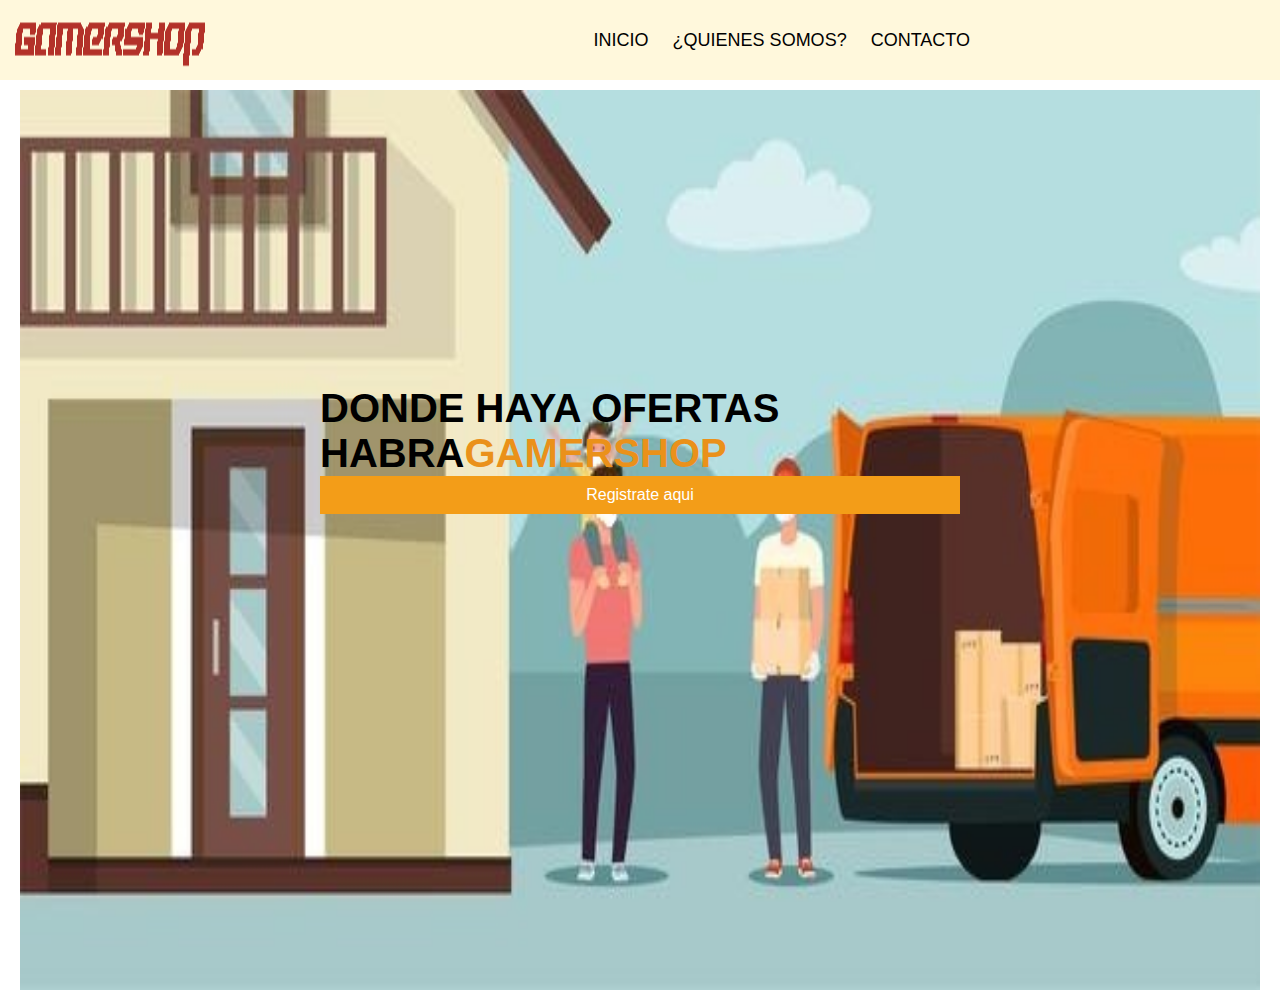
<file: index.html>
<!DOCTYPE html>
<html lang="en">
<head>
    <meta charset="UTF-8">
    <meta http-equiv="X-UA-Compatible" content="IE=edge">
    <meta name="viewport" content="width=device-width, initial-scale=1">
    <meta name="author" content="GamerBit">
    <meta name="description" content="GamerBit.Studio Official Landing Page">
    <meta name="keywords" content="Gamer, Shop, Mobile Apps, Startup">
    <title>GamerShop</title>
    <link rel="shortcut icon" href="favin.ico.ico" type="image/x-icon">
    <link rel="stylesheet" href="css/Styles.css">
</head>
<body>
<header class="H-Top">
    <nav class="nav">
        <img src="img/Gamershop.png" alt="Gamer logo">
        <ul class="nav-menu-item">
            <li> <a href="index.html">Inicio</a></li>
            <li> <a href="Quienes-somos.html">¿Quienes somos?</a></li>
            <li> <a href="Contacto.html">Contacto</a></li>
        </ul>
    </nav>
</header>
<main>
    <div class="container">
        <img class="cover" src="img/Lading-1.jpg" alt="Cover">
        <div class="card_1">
            <div class="text">
                <h1 >
                    DONDE HAYA OFERTAS HABRA<span style="color: rgba(234,145,26,1)">GAMERSHOP</span>
                </h1>
                <button> Registrate aqui</button>
            </div>

        </div>
    </div>

    <div class="background-image" style="background-image:url(img/Lading-1.jpg)"></div>





</main>
</body>
</html>
</file>
<file: css/Styles.css>
* {
    margin: 0;
    padding: 0;
    box-sizing: border-box;
}

html {
    font: normal 16px sans-serif;
    color: #555;
    scroll-behavior: smooth;
}
body{
    font-family: sans-serif;
    padding: 90px 20px 0;
}
.H-Top{
    background: cornsilk;
    position: fixed;
    width: 100%;
    top: 0;
    left: 0;
}
.nav{
    display: flex;
    justify-content: space-between;
    max-width: 992px;

}
.nav-menu-item li a{
    color: black;
    text-decoration: none;
    margin: 0 auto;
}
.nav-menu-item{
    display: flex;
    margin-right: 40px;
    list-style: none;
}
.nav-menu-item{
    font-size: 18px;
    margin: 0 10px;
    line-height: 80px;
    text-transform: uppercase;
    width: max-content;
}
.nav-menu-item li a{
    padding: 8px 12px;
    border-radius: 3px;
}
.nav-menu-item li a:hover{
    background: #F39D18;
    transition: 0.5s;
}
.container {
    height: 100vh;
    display: flex;
    align-items: center;
    justify-content: center;
}
.cover {
    width: 100%;
    height: 100%;
}
.card_1 {
    display: grid;
    grid-template-columns: repeat(auto-fill, minmax(350px, 1fr));
    grid-gap: 10px;
    position: absolute;
    left: 50%;
    top: 50%;
    transform: translate(-50%, -50%);
    color: Black;
    font-weight: bold;
}
.card_1 h1 {
    color: black;
    font-size: 40px;
}
.card {
    background-color: #444;
    margin: 50px;
}

.card h1 {
    font-size: 1.5rem;
}
.card > .text {
    padding: 0 20px 20px;
}
button {
    cursor: pointer;
    background: #F39D18;
    border: 0;
    font-size: 1rem;
    color: white;
    padding: 10px;
    width: 100%;
}

button:hover {
    background-color:  #686de0  ;
}
</file>
